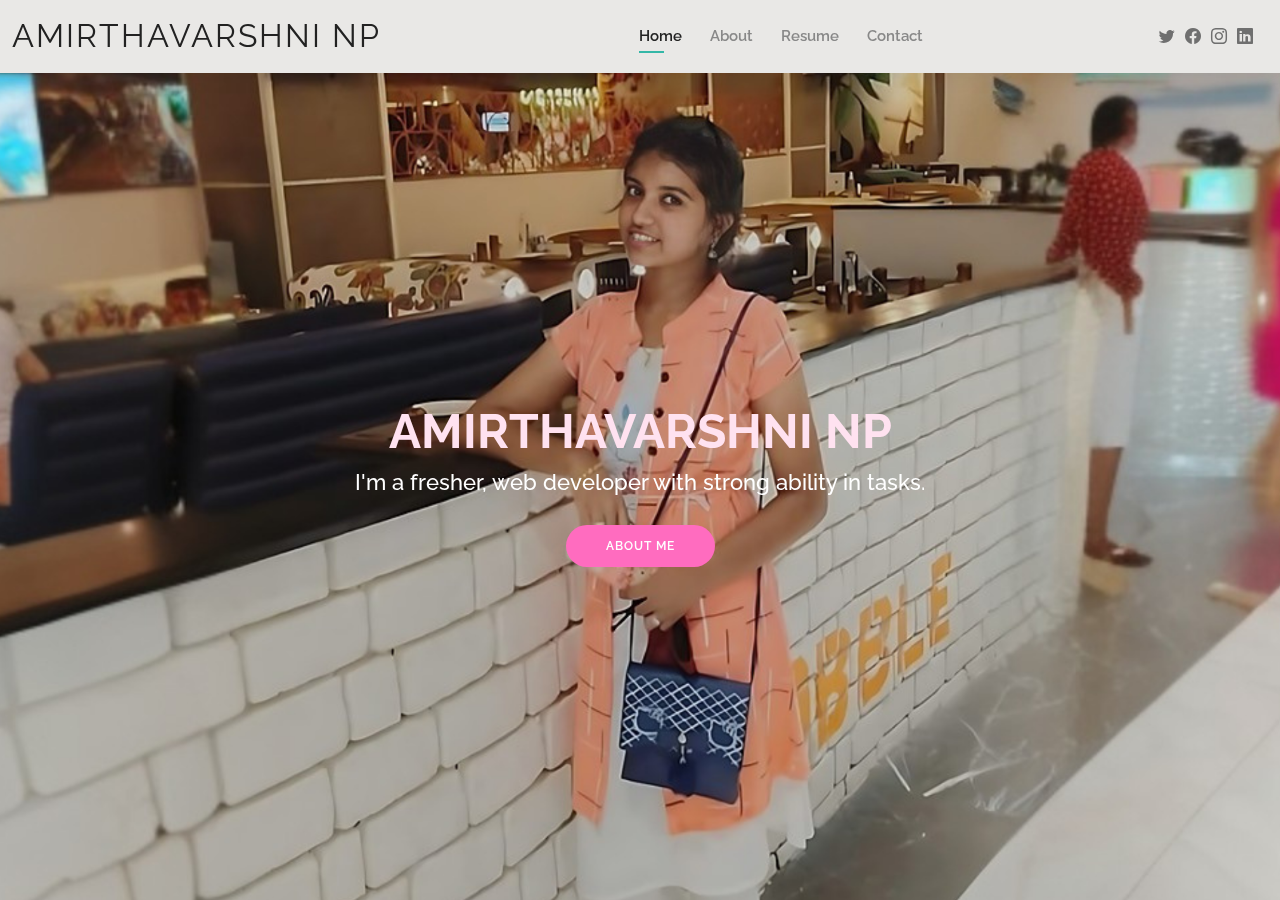
<file: Amirthavarshni's  portfolio/index.html>
<!DOCTYPE html>
<html lang="en">

<head>
  <meta charset="utf-8">
  <meta content="width=device-width, initial-scale=1.0" name="viewport">

  <title>AMIRTHAVARSHNI NP</title>
  <meta content="" name="description">
  <meta content="" name="keywords">

  <!-- icons -->
  <link href="assets/img/A.jpg" rel="icon">

  <!-- Google Fonts -->
  <link href="https://fonts.googleapis.com/css?family=Open+Sans:300,300i,400,400i,600,600i,700,700i|Raleway:300,300i,400,400i,500,500i,600,600i,700,700i|Poppins:300,300i,400,400i,500,500i,600,600i,700,700i" rel="stylesheet">

  <!-- Vendor CSS Files -->
  <link href="assets/vendor/aos/aos.css" rel="stylesheet">
  <link href="assets/vendor/bootstrap/css/bootstrap.min.css" rel="stylesheet">
  <link href="assets/vendor/bootstrap-icons/bootstrap-icons.css" rel="stylesheet">
  <link href="assets/vendor/boxicons/css/boxicons.min.css" rel="stylesheet">
  <link href="assets/vendor/glightbox/css/glightbox.min.css" rel="stylesheet">
  <link href="assets/vendor/swiper/swiper-bundle.min.css" rel="stylesheet">

  <!-- Main CSS File -->
  <link href="assets/css/style.css" rel="stylesheet">


</head>

<body>

  <!-- ======= Header ======= -->
  <header id="header" class="fixed-top">
    <div class="container-fluid d-flex justify-content-between align-items-center">

      <h1 class="logo me-auto me-lg-0"><a href="index.html">AMIRTHAVARSHNI NP</a></h1>
      <nav id="navbar" class="navbar order-last order-lg-0">
        <ul>
          <li><a class="active" href="index.html">Home</a></li>
          <li><a href="about.html">About</a></li>
          <li><a href="resume.html">Resume</a></li>
          <li><a href="contact.html">Contact</a></li>
        </ul>
        <i class="bi bi-list mobile-nav-toggle"></i>
      </nav><!-- .navbar -->

      <div class="header-social-links">
        <a href="#" class="twitter"><i class="bi bi-twitter"></i></a>
        <a href="#" class="facebook"><i class="bi bi-facebook"></i></a>
        <a href="#" class="instagram"><i class="bi bi-instagram"></i></a>
        <a href="#" class="linkedin"><i class="bi bi-linkedin"></i></i></a>
      </div>

    </div>

  </header><!-- End Header -->

  <!-- ======= Hero Section ======= -->
  <section id="hero" class="d-flex align-items-center">
    <div class="container d-flex flex-column align-items-center" data-aos="zoom-in" data-aos-delay="100">
      <h1>AMIRTHAVARSHNI NP</h1>
      <h2>I'm a fresher, web developer with strong ability in tasks.</h2>
      <a href="about.html" class="btn-about">About Me</a>
    </div>
  </section><!-- End Hero -->

  

  <div id="preloader"></div>
  <a href="#" class="back-to-top d-flex align-items-center justify-content-center"><i class="bi bi-arrow-up-short"></i></a>

  <!-- Vendor JS Files -->
  <script src="assets/vendor/purecounter/purecounter_vanilla.js"></script>
  <script src="assets/vendor/aos/aos.js"></script>
  <script src="assets/vendor/bootstrap/js/bootstrap.bundle.min.js"></script>
  <script src="assets/vendor/glightbox/js/glightbox.min.js"></script>
  <script src="assets/vendor/isotope-layout/isotope.pkgd.min.js"></script>
  <script src="assets/vendor/swiper/swiper-bundle.min.js"></script>
  <script src="assets/vendor/waypoints/noframework.waypoints.js"></script>
  <script src="assets/vendor/php-email-form/validate.js"></script>

  <!-- Main JS File -->
  <script src="assets/js/main.js"></script>

</body>

</html>
</file>
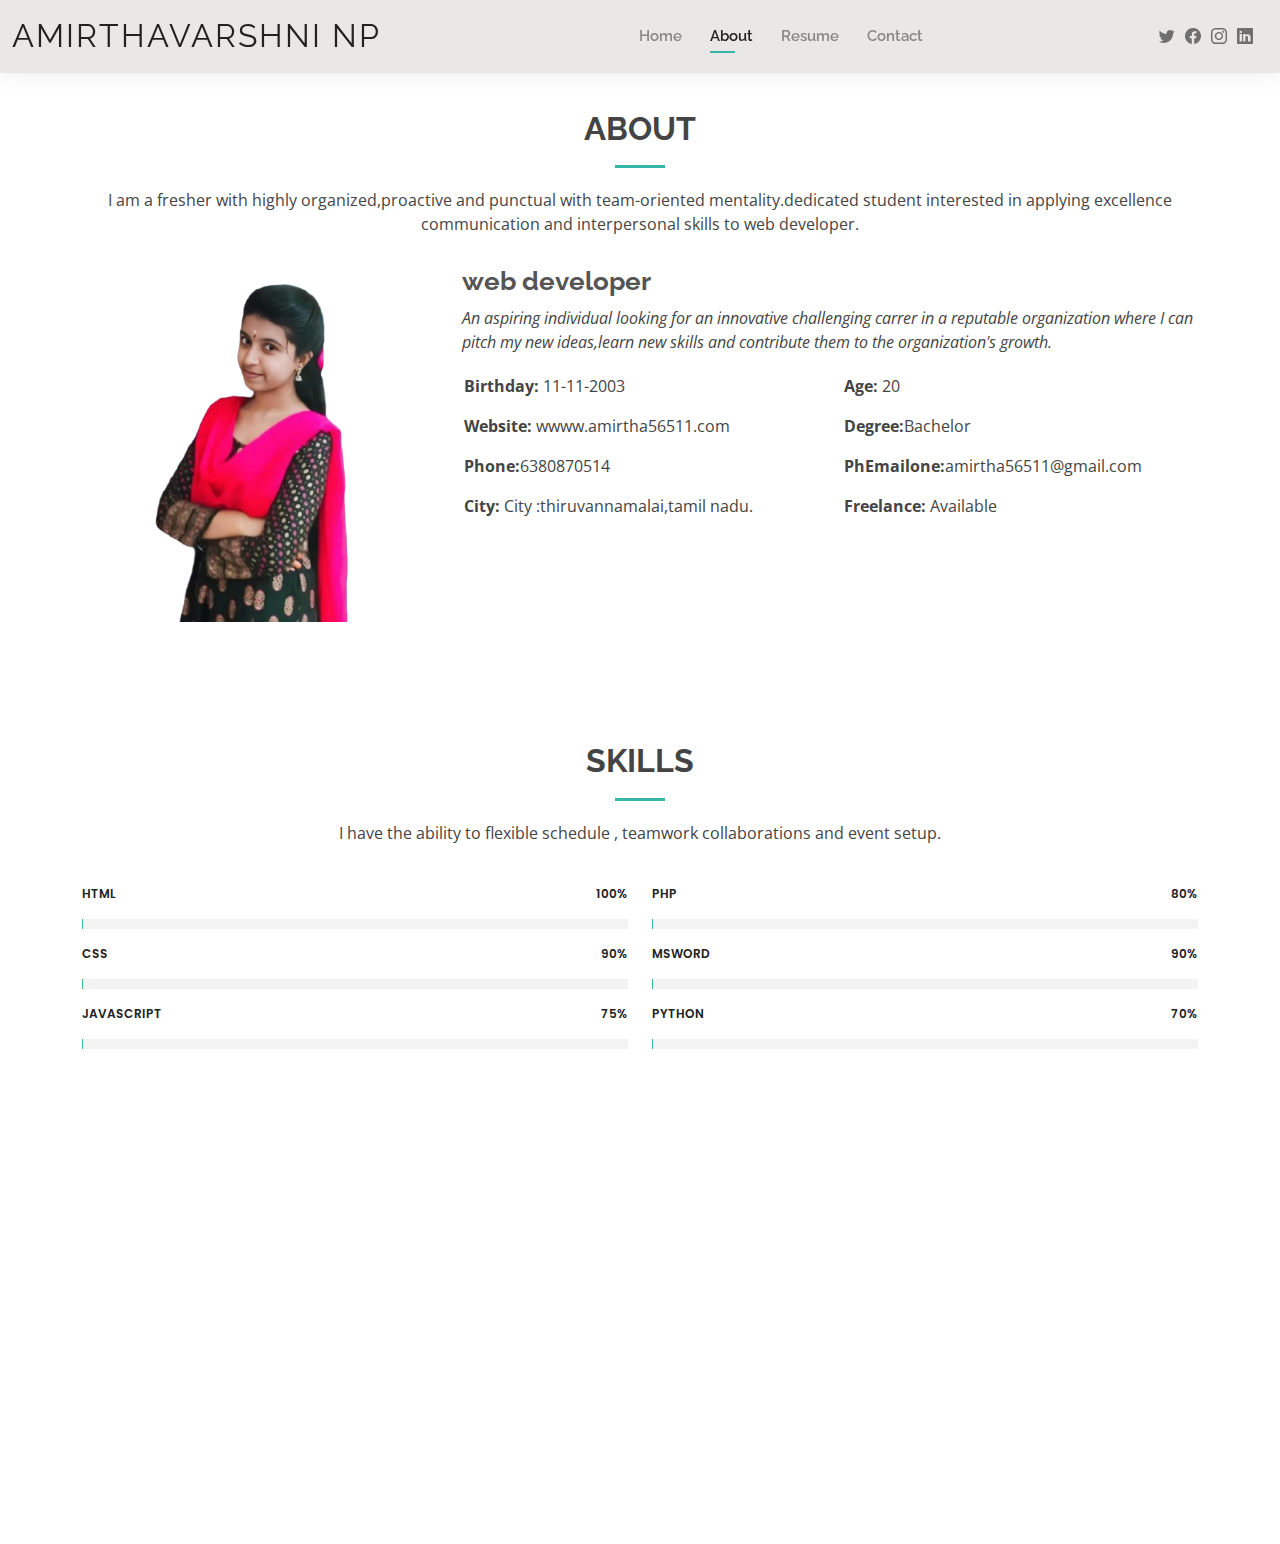
<file: Amirthavarshni's  portfolio/about.html>
<!DOCTYPE html>
<html lang="en">

<head>
  <meta charset="utf-8">
  <meta content="width=device-width, initial-scale=1.0" name="viewport">

  <title>About - AMIRTHAVARSHNI NP</title>
  <meta content="" name="description">
  <meta content="" name="keywords">

  <!-- icons -->
  <link href="assets/img/A.jpg" rel="icon">
  

  <!-- Google Fonts -->
  <link href="https://fonts.googleapis.com/css?family=Open+Sans:300,300i,400,400i,600,600i,700,700i|Raleway:300,300i,400,400i,500,500i,600,600i,700,700i|Poppins:300,300i,400,400i,500,500i,600,600i,700,700i" rel="stylesheet">

  <!-- Vendor CSS Files -->
  <link href="assets/vendor/aos/aos.css" rel="stylesheet">
  <link href="assets/vendor/bootstrap/css/bootstrap.min.css" rel="stylesheet">
  <link href="assets/vendor/bootstrap-icons/bootstrap-icons.css" rel="stylesheet">
  <link href="assets/vendor/boxicons/css/boxicons.min.css" rel="stylesheet">
  <link href="assets/vendor/glightbox/css/glightbox.min.css" rel="stylesheet">
  <link href="assets/vendor/swiper/swiper-bundle.min.css" rel="stylesheet">

  <!-- Main CSS File -->
  <link href="assets/css/style.css" rel="stylesheet">


</head>

<body>

  <!-- ======= Header ======= -->
  <header id="header" class="fixed-top">
    <div class="container-fluid d-flex justify-content-between align-items-center">

      <h1 class="logo me-auto me-lg-0"><a href="index.html">AMIRTHAVARSHNI NP</a></h1>
      <nav id="navbar" class="navbar order-last order-lg-0">
        <ul>
          <li><a href="index.html">Home</a></li>
          <li><a class="active" href="about.html">About</a></li>
          <li><a href="resume.html">Resume</a></li>
          <li><a href="contact.html">Contact</a></li>
        </ul>
        <i class="bi bi-list mobile-nav-toggle"></i>
      </nav><!-- .navbar -->

      <div class="header-social-links">
        <a href="#" class="twitter"><i class="bi bi-twitter"></i></a>
        <a href="#" class="facebook"><i class="bi bi-facebook"></i></a>
        <a href="#" class="instagram"><i class="bi bi-instagram"></i></a>
        <a href="#" class="linkedin"><i class="bi bi-linkedin"></i></i></a>
      </div>

    </div>

  </header><!-- End Header -->

  <main id="main">

    <!-- ======= About Section ======= -->
    <section id="about" class="about">
      <div class="container" data-aos="fade-up">

        <div class="section-title">
          <h2>About</h2>
          <p>I am a fresher with highly organized,proactive and punctual with team-oriented mentality.dedicated student interested in applying excellence communication and interpersonal skills to web developer.</p>
        </div>

        <div class="row">
          <div class="col-lg-4">
            <img src="assets/img/Varshni.png" class="img-fluid" alt="">
          </div>
          <div class="col-lg-8 pt-4 pt-lg-0 content">
            <h3>web developer</h3>
            <p class="fst-italic">
              An aspiring individual looking for an innovative challenging carrer in a reputable organization where I can pitch my new ideas,learn new skills and contribute them to the organization's growth.
            </p>
            <div class="row">
              <div class="col-lg-6">
                <ul>
                  <li><i class="bi bi-rounded-right"></i> <strong>Birthday:</strong> 11-11-2003</li>
                  <li><i class="bi bi-rounded-right"></i> <strong>Website:</strong> wwww.amirtha56511.com</li>
                  <li><i class="bi bi-rounded-right"></i> <strong>Phone:</strong>6380870514</li>
                  <li><i class="bi bi-rounded-right"></i> <strong>City:</strong> City :thiruvannamalai,tamil nadu.</li>
                </ul>
              </div>
              <div class="col-lg-6">
                <ul>
                  <li><i class="bi bi-rounded-right"></i> <strong>Age:</strong> 20</li>
                  <li><i class="bi bi-rounded-right"></i> <strong>Degree:</strong>Bachelor</li>
                  <li><i class="bi bi-rounded-right"></i> <strong>PhEmailone:</strong>amirtha56511@gmail.com</li>
                  <li><i class="bi bi-rounded-right"></i> <strong>Freelance:</strong> Available</li>
                </ul>
              </div>
            </div>
            
          </div>
        </div>

      </div>
    </section><!-- End About Section -->

    <!-- ======= Skills Section ======= -->
    <section id="skills" class="skills">
      <div class="container" data-aos="fade-up">

        <div class="section-title">
          <h2>Skills</h2>
          <p>I have the ability to flexible schedule , teamwork collaborations and event setup.</p>
        </div>

        <div class="row skills-content">

          <div class="col-lg-6">

            <div class="progress">
              <span class="skill">HTML <i class="val">100%</i></span>
              <div class="progress-bar-wrap">
                <div class="progress-bar" role="progressbar" aria-valuenow="100" aria-valuemin="0" aria-valuemax="100"></div>
              </div>
            </div>

            <div class="progress">
              <span class="skill">CSS <i class="val">90%</i></span>
              <div class="progress-bar-wrap">
                <div class="progress-bar" role="progressbar" aria-valuenow="90" aria-valuemin="0" aria-valuemax="100"></div>
              </div>
            </div>

            <div class="progress">
              <span class="skill">JavaScript <i class="val">75%</i></span>
              <div class="progress-bar-wrap">
                <div class="progress-bar" role="progressbar" aria-valuenow="75" aria-valuemin="0" aria-valuemax="100"></div>
              </div>
            </div>

          </div>

          <div class="col-lg-6">

            <div class="progress">
              <span class="skill">PHP <i class="val">80%</i></span>
              <div class="progress-bar-wrap">
                <div class="progress-bar" role="progressbar" aria-valuenow="80" aria-valuemin="0" aria-valuemax="100"></div>
              </div>
            </div>

            <div class="progress">
              <span class="skill">Msword <i class="val">90%</i></span>
              <div class="progress-bar-wrap">
                <div class="progress-bar" role="progressbar" aria-valuenow="90" aria-valuemin="0" aria-valuemax="100"></div>
              </div>
            </div>

            <div class="progress">
              <span class="skill">python <i class="val">70%</i></span>
              <div class="progress-bar-wrap">
                <div class="progress-bar" role="progressbar" aria-valuenow="55" aria-valuemin="0" aria-valuemax="100"></div>
              </div>
            </div>

          </div>

        </div>

      </div>
    </section><!-- End Skills Section -->

    <!-- ======= Facts Section ======= -->
    <section id="facts" class="facts">
      <div class="container" data-aos="fade-up">

        <div class="section-title">
          <h2>Facts</h2>
          <p>I start everyday with yoga and mediatation which gives relaxation and get into the right mindset.here some of my hobbies are listed with percentage:</p>
        </div>

        <div class="row counters">

          <div class="col-lg-3 col-6 text-center">
            <span data-purecounter-start="0" data-purecounter-end="80" data-purecounter-duration="1" class="purecounter"></span>
            <p>classical dancing</p>
          </div>

          <div class="col-lg-3 col-6 text-center">
            <span data-purecounter-start="0" data-purecounter-end="50" data-purecounter-duration="1" class="purecounter"></span>
            <p>melanophile</p>
          </div>

          <div class="col-lg-3 col-6 text-center">
            <span data-purecounter-start="0" data-purecounter-end="60" data-purecounter-duration="1" class="purecounter"></span>
            <p>stagecraft skills</p>
          </div>

        </div>

      </div>
    </section><!-- End Facts Section -->
  <div id="preloader"></div>
  <a href="#" class="back-to-top d-flex align-items-center justify-content-center"><i class="bi bi-arrow-up-short"></i></a>

  <!-- Vendor JS Files -->
  <script src="assets/vendor/purecounter/purecounter_vanilla.js"></script>
  <script src="assets/vendor/aos/aos.js"></script>
  <script src="assets/vendor/bootstrap/js/bootstrap.bundle.min.js"></script>
  <script src="assets/vendor/glightbox/js/glightbox.min.js"></script>
  <script src="assets/vendor/isotope-layout/isotope.pkgd.min.js"></script>
  <script src="assets/vendor/swiper/swiper-bundle.min.js"></script>
  <script src="assets/vendor/waypoints/noframework.waypoints.js"></script>
  <script src="assets/vendor/php-email-form/validate.js"></script>

  <!--Main JS File -->
  <script src="assets/js/main.js"></script>

</body>

</html>
</file>
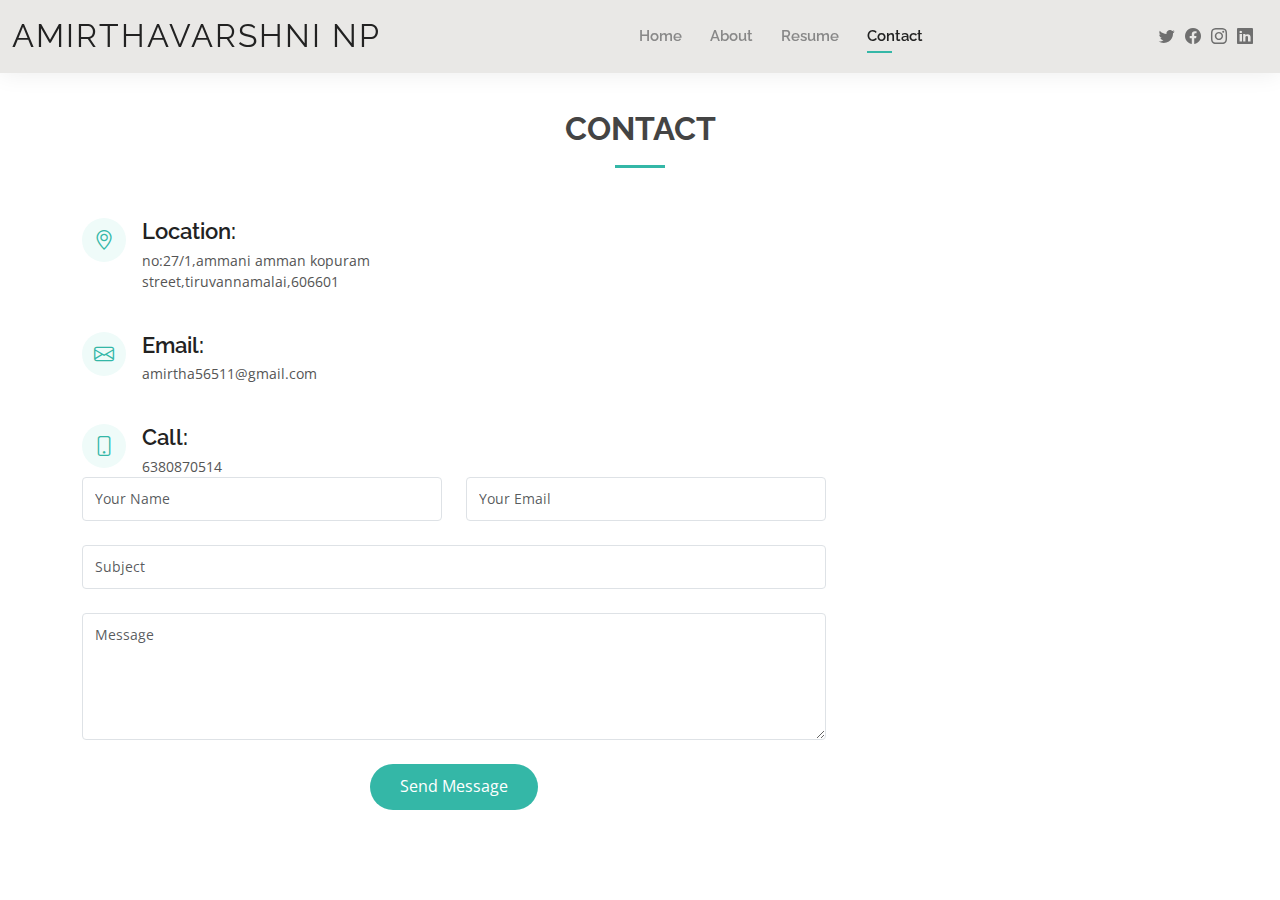
<file: Amirthavarshni's  portfolio/contact.html>
<!DOCTYPE html>
<html lang="en">

<head>
  <meta charset="utf-8">
  <meta content="width=device-width, initial-scale=1.0" name="viewport">

  <title>Contact - AMIRTHAVARSHNI NP</title>
  <meta content="" name="description">
  <meta content="" name="keywords">

  <!-- icons -->
  <link href="assets/img/A.jpg" rel="icon">

  <!-- Google Fonts -->
  <link href="https://fonts.googleapis.com/css?family=Open+Sans:300,300i,400,400i,600,600i,700,700i|Raleway:300,300i,400,400i,500,500i,600,600i,700,700i|Poppins:300,300i,400,400i,500,500i,600,600i,700,700i" rel="stylesheet">

  <!-- Vendor CSS Files -->
  <link href="assets/vendor/aos/aos.css" rel="stylesheet">
  <link href="assets/vendor/bootstrap/css/bootstrap.min.css" rel="stylesheet">
  <link href="assets/vendor/bootstrap-icons/bootstrap-icons.css" rel="stylesheet">
  <link href="assets/vendor/boxicons/css/boxicons.min.css" rel="stylesheet">
  <link href="assets/vendor/glightbox/css/glightbox.min.css" rel="stylesheet">
  <link href="assets/vendor/swiper/swiper-bundle.min.css" rel="stylesheet">

  <!--Main CSS File -->
  <link href="assets/css/style.css" rel="stylesheet">

</head>

<body>

  <!-- ======= Header ======= -->
  <header id="header" class="fixed-top">
    <div class="container-fluid d-flex justify-content-between align-items-center">

      <h1 class="logo me-auto me-lg-0"><a href="index.html">AMIRTHAVARSHNI NP</a></h1>
      <nav id="navbar" class="navbar order-last order-lg-0">
        <ul>
          <li><a href="index.html">Home</a></li>
          <li><a href="about.html">About</a></li>
          <li><a href="resume.html">Resume</a></li>
          <li><a class="active" href="contact.html">Contact</a></li>
        </ul>
        <i class="bi bi-list mobile-nav-toggle"></i>
      </nav><!-- .navbar -->

      <div class="header-social-links">
        <a href="#" class="twitter"><i class="bi bi-twitter"></i></a>
        <a href="#" class="facebook"><i class="bi bi-facebook"></i></a>
        <a href="#" class="instagram"><i class="bi bi-instagram"></i></a>
        <a href="#" class="linkedin"><i class="bi bi-linkedin"></i></i></a>
      </div>

    </div>

  </header><!-- End Header -->

  <main id="main">

    <!-- ======= Contact Section ======= -->
    <section id="contact" class="contact">
      <div class="container" data-aos="fade-up">

        <div class="section-title">
          <h2>Contact</h2>
        </div>

            <div class="col-lg-4">
            <div class="info">
              <div class="address">
                <i class="bi bi-geo-alt"></i>
                <h4>Location:</h4>
                <p>no:27/1,ammani amman kopuram street,tiruvannamalai,606601</p>
              </div>

              <div class="email">
                <i class="bi bi-envelope"></i>
                <h4>Email:</h4>
                <p>amirtha56511@gmail.com</p>
              </div>

              <div class="phone">
                <i class="bi bi-phone"></i>
                <h4>Call:</h4>
                <p>6380870514</p>
              </div>

            </div>

          </div>

          <div class="col-lg-8 mt-5 mt-lg-0">

            <form action="forms/contact.php" method="post" role="form" class="php-email-form">
              <div class="row">
                <div class="col-md-6 form-group">
                  <input type="text" name="name" class="form-control" id="name" placeholder="Your Name" required>
                </div>
                <div class="col-md-6 form-group mt-3 mt-md-0">
                  <input type="email" class="form-control" name="email" id="email" placeholder="Your Email" required>
                </div>
              </div>
              <div class="form-group mt-3">
                <input type="text" class="form-control" name="subject" id="subject" placeholder="Subject" required>
              </div>
              <div class="form-group mt-3">
                <textarea class="form-control" name="message" rows="5" placeholder="Message" required></textarea>
              </div>
              <div class="my-3">
                <div class="loading">Loading</div>
                <div class="error-message"></div>
                <div class="sent-message">Your message has been sent. Thank you!</div>
              </div>
              <div class="text-center"><button type="submit">Send Message</button></div>
            </form>

          </div>

        </div>

      </div>
    </section><!-- End Contact Section -->

  </main><!-- End #main -->

  

  <div id="preloader"></div>
  <a href="#" class="back-to-top d-flex align-items-center justify-content-center"><i class="bi bi-arrow-up-short"></i></a>

  <!-- Vendor JS Files -->
  <script src="assets/vendor/purecounter/purecounter_vanilla.js"></script>
  <script src="assets/vendor/aos/aos.js"></script>
  <script src="assets/vendor/bootstrap/js/bootstrap.bundle.min.js"></script>
  <script src="assets/vendor/glightbox/js/glightbox.min.js"></script>
  <script src="assets/vendor/isotope-layout/isotope.pkgd.min.js"></script>
  <script src="assets/vendor/swiper/swiper-bundle.min.js"></script>
  <script src="assets/vendor/waypoints/noframework.waypoints.js"></script>
  <script src="assets/vendor/php-email-form/validate.js"></script>

  <!-- Main JS File -->
  <script src="assets/js/main.js"></script>

</body>

</html>
</file>
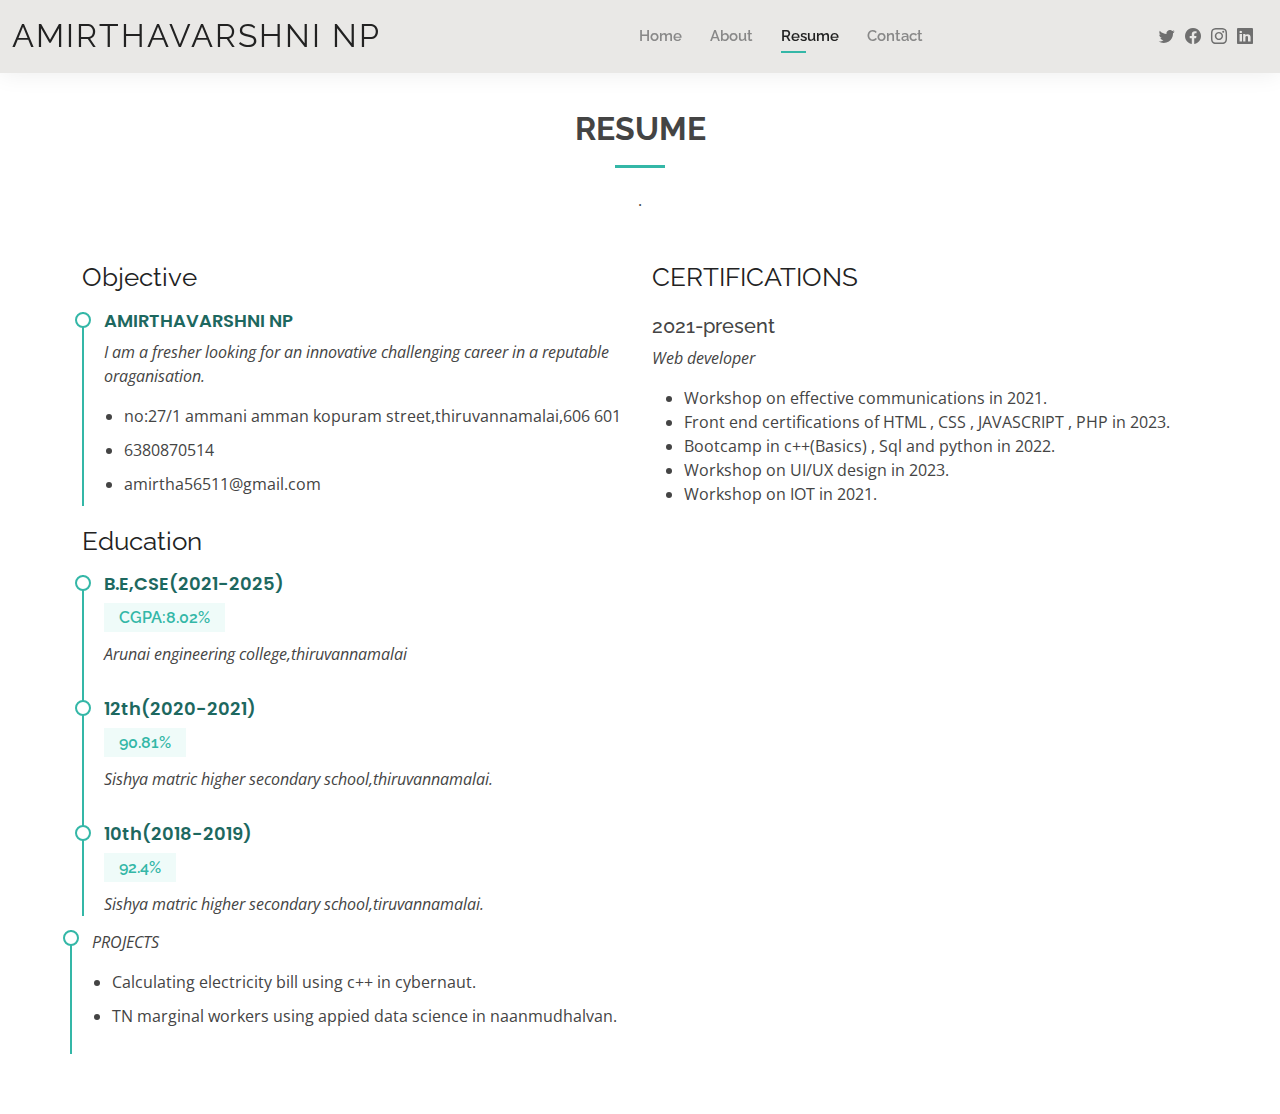
<file: Amirthavarshni's  portfolio/resume.html>
<!DOCTYPE html>
<html lang="en">

<head>
  <meta charset="utf-8">
  <meta content="width=device-width, initial-scale=1.0" name="viewport">

  <title>Resume - AMIRTHAVARSHNI NP</title>
  <meta content="" name="description">
  <meta content="" name="keywords">

  <!-- Favicons -->
  <link href="assets/img/A.jpg" rel="icon">

  <!-- Google Fonts -->
  <link href="https://fonts.googleapis.com/css?family=Open+Sans:300,300i,400,400i,600,600i,700,700i|Raleway:300,300i,400,400i,500,500i,600,600i,700,700i|Poppins:300,300i,400,400i,500,500i,600,600i,700,700i" rel="stylesheet">

  <!-- Vendor CSS Files -->
  <link href="assets/vendor/aos/aos.css" rel="stylesheet">
  <link href="assets/vendor/bootstrap/css/bootstrap.min.css" rel="stylesheet">
  <link href="assets/vendor/bootstrap-icons/bootstrap-icons.css" rel="stylesheet">
  <link href="assets/vendor/boxicons/css/boxicons.min.css" rel="stylesheet">
  <link href="assets/vendor/glightbox/css/glightbox.min.css" rel="stylesheet">
  <link href="assets/vendor/swiper/swiper-bundle.min.css" rel="stylesheet">

  <!-- Main CSS File -->
  <link href="assets/css/style.css" rel="stylesheet">

</head>

<body>

  <!-- ======= Header ======= -->
  <header id="header" class="fixed-top">
    <div class="container-fluid d-flex justify-content-between align-items-center">

      <h1 class="logo me-auto me-lg-0"><a href="index.html">AMIRTHAVARSHNI NP</a></h1>
      <nav id="navbar" class="navbar order-last order-lg-0">
        <ul>
          <li><a href="index.html">Home</a></li>
          <li><a href="about.html">About</a></li>
          <li><a class="active" href="resume.html">Resume</a></li>
          <li><a href="contact.html">Contact</a></li>
        </ul>
        <i class="bi bi-list mobile-nav-toggle"></i>
      </nav><!-- .navbar -->

      <div class="header-social-links">
        <a href="#" class="twitter"><i class="bi bi-twitter"></i></a>
        <a href="#" class="facebook"><i class="bi bi-facebook"></i></a>
        <a href="#" class="instagram"><i class="bi bi-instagram"></i></a>
        <a href="#" class="linkedin"><i class="bi bi-linkedin"></i></i></a>
      </div>

    </div>

  </header><!-- End Header -->

  <main id="main">

    <!-- ======= Resume Section ======= -->
    <section id="resume" class="resume">
      <div class="container" data-aos="fade-up">

        <div class="section-title">
          <h2>Resume</h2>
          <p> .</p>
        </div>

        <div class="row">
          <div class="col-lg-6">
            <h3 class="resume-title">Objective</h3>
            <div class="resume-item pb-0">
              <h4>AMIRTHAVARSHNI NP</h4>
              <p><em>I am a fresher looking for an innovative challenging career in a reputable oraganisation.</em></p>
              <p>
              <ul>
                <li>no:27/1 ammani amman kopuram street,thiruvannamalai,606 601</li>
                <li>6380870514</li>
                <li>amirtha56511@gmail.com</li>
              </ul>
              </p>
            </div>

            <h3 class="resume-title">Education</h3>
            <div class="resume-item">
              <h4> B.E,CSE(2021-2025)</h4>
              <h5>CGPA:8.02%</h5>
              <p><em>Arunai engineering college,thiruvannamalai</em></p>
        
            </div>
            <div class="resume-item">
              <h4>12th(2020-2021)</h4>
              <h5>90.81%</h5>
              <p><em> Sishya matric higher secondary school,thiruvannamalai.</em></p>
            
            </div>
            <div class="resume-item">
              <h4>10th(2018-2019)</h4>
              <h5>92.4%</h5>
              <p><em>Sishya matric higher secondary school,tiruvannamalai.</em></p>
        
            </div>
          </div>
          <div class="col-lg-6">
            <h3 class="resume-title">CERTIFICATIONS</h3>
          
              <h5>2021-present</h5>
              <p><em>Web developer</em></p>
              <p>
              <ul>
                <li>Workshop on effective communications in 2021.</li>
                <li>Front end certifications of  HTML , CSS , JAVASCRIPT , PHP in 2023.</li>
                <li>Bootcamp in c++(Basics) , Sql and python in 2022. </li>
                <li> Workshop on UI/UX design in 2023.</li>
                <li>Workshop on IOT in 2021.</li>
              </ul>
              </p>
            </div>
            <div class="resume-item">
              <p><em>PROJECTS</em></p>
              <p>
              <ul>
                <li>Calculating electricity bill using c++ in cybernaut.</li>
                <li>TN marginal workers using appied data science in naanmudhalvan.</li>
              </ul>
              </p>
            </div>
          </div>
        </div>

      </div>
    </section><!-- End Resume Section -->

  </main><!-- End #main -->

  

  <div id="preloader"></div>
  <a href="#" class="back-to-top d-flex align-items-center justify-content-center"><i class="bi bi-arrow-up-short"></i></a>

  <!-- Vendor JS Files -->
  <script src="assets/vendor/purecounter/purecounter_vanilla.js"></script>
  <script src="assets/vendor/aos/aos.js"></script>
  <script src="assets/vendor/bootstrap/js/bootstrap.bundle.min.js"></script>
  <script src="assets/vendor/glightbox/js/glightbox.min.js"></script>
  <script src="assets/vendor/isotope-layout/isotope.pkgd.min.js"></script>
  <script src="assets/vendor/swiper/swiper-bundle.min.js"></script>
  <script src="assets/vendor/waypoints/noframework.waypoints.js"></script>
  <script src="assets/vendor/php-email-form/validate.js"></script>

  <!-- Main JS File -->
  <script src="assets/js/main.js"></script>

</body>

</html>
</file>
<file: Amirthavarshni's  portfolio/assets/css/style.css>
/*--------------------------------------------------------------
# General
--------------------------------------------------------------*/
body {
  font-family: "Open Sans", sans-serif;
  color: #444444;
}

a {
  color: #34b7a7;
  text-decoration: none;
}

a:hover {
  color: #51cdbe;
  text-decoration: none;
}

h1,
h2,
h3,
h4,
h5,
h6 {
  font-family: "Raleway", sans-serif;
}

#main {
  margin-top: 50px;
}

@media (max-width: 992px) {
  #main {
    margin-top: 30px;
  }
}

/*--------------------------------------------------------------
# Preloader
--------------------------------------------------------------*/
#preloader {
  position: fixed;
  top: 0;
  left: 0;
  right: 0;
  bottom: 0;
  z-index: 9999;
  overflow: hidden;
  background: #fff;
}

#preloader:before {
  content: "";
  position: fixed;
  top: calc(50% - 30px);
  left: calc(50% - 30px);
  border: 6px solid #34b7a7;
  border-top-color: #dcf5f2;
  border-radius: 50%;
  width: 60px;
  height: 60px;
  animation: animate-preloader 1s linear infinite;
}

@keyframes animate-preloader {
  0% {
    transform: rotate(0deg);
  }

  100% {
    transform: rotate(360deg);
  }
}

/*--------------------------------------------------------------
# Back to top button
--------------------------------------------------------------*/
.back-to-top {
  position: fixed;
  visibility: hidden;
  opacity: 0;
  right: 15px;
  bottom: 15px;
  z-index: 996;
  background: #34b7a7;
  width: 40px;
  height: 40px;
  border-radius: 50px;
  transition: all 0.4s;
}

.back-to-top i {
  font-size: 24px;
  color: #fff;
  line-height: 0;
}

.back-to-top:hover {
  background: #49cbbb;
  color: #fff;
}

.back-to-top.active {
  visibility: visible;
  opacity: 1;
}

/*--------------------------------------------------------------
# Header
--------------------------------------------------------------*/
#header {
  background: #e9e8e6;
  box-shadow: 0px 0px 25px 0 rgba(0, 0, 0, 0.08);
  z-index: 997;
  padding: 15px 0;
}

#header .logo {
  font-size: 32px;
  margin: 0;
  padding: 0;
  line-height: 1;
  font-weight: 400;
  letter-spacing: 2px;
  text-transform: uppercase;
}

#header .logo a {
  color: #222222;
}

#header .logo img {
  max-height: 40px;
}

@media (max-width: 992px) {
  #header .logo {
    font-size: 28px;
  }
}

/*--------------------------------------------------------------
# Header Social Links
--------------------------------------------------------------*/
.header-social-links {
  padding-right: 15px;
}

.header-social-links a {
  color: #6f6f6f;
  padding-left: 6px;
  display: inline-block;
  line-height: 0px;
  transition: 0.3s;
  font-size: 16px;
}

.header-social-links a:hover {
  color: #34b7a7;
}

/*--------------------------------------------------------------
# Navigation Menu
--------------------------------------------------------------*/
/**
* Desktop Navigation 
*/
.navbar {
  padding: 0;
}

.navbar ul {
  margin: 0;
  padding: 0;
  display: flex;
  list-style: none;
  align-items: center;
}

.navbar li {
  position: relative;
  padding: 10px 0 10px 28px;
}

.navbar a,
.navbar a:focus {
  display: flex;
  align-items: center;
  justify-content: space-between;
  font-family: "Raleway", sans-serif;
  font-size: 15px;
  font-weight: 600;
  color: #888888;
  white-space: nowrap;
  transition: 0.3s;
  position: relative;
}

.navbar a i,
.navbar a:focus i {
  font-size: 12px;
  line-height: 0;
  margin-left: 5px;
}

.navbar>ul>li>a:before {
  content: "";
  position: absolute;
  width: 0;
  height: 2px;
  bottom: -5px;
  left: 0;
  background-color: #34b7a7;
  visibility: hidden;
  width: 0px;
  transition: all 0.3s ease-in-out 0s;
}

.navbar a:hover:before,
.navbar li:hover>a:before,
.navbar .active:before {
  visibility: visible;
  width: 25px;
}

.navbar a:hover,
.navbar .active,
.navbar .active:focus,
.navbar li:hover>a {
  color: #222222;
}

.navbar .dropdown ul {
  display: block;
  position: absolute;
  left: 14px;
  top: calc(100% + 30px);
  margin: 0;
  padding: 10px 0;
  z-index: 99;
  opacity: 0;
  visibility: hidden;
  background: #fff;
  box-shadow: 0px 0px 30px rgba(127, 137, 161, 0.25);
  transition: 0.3s;
  border-radius: 4px;
}

.navbar .dropdown ul li {
  min-width: 200px;
  padding: 0;
}

.navbar .dropdown ul a {
  padding: 10px 20px;
  font-size: 15px;
  text-transform: none;
  font-weight: 600;
}

.navbar .dropdown ul a i {
  font-size: 12px;
}

.navbar .dropdown ul a:hover,
.navbar .dropdown ul .active:hover,
.navbar .dropdown ul li:hover>a {
  color: #34b7a7;
}

.navbar .dropdown:hover>ul {
  opacity: 1;
  top: 100%;
  visibility: visible;
}

.navbar .dropdown .dropdown ul {
  top: 0;
  left: calc(100% - 30px);
  visibility: hidden;
}

.navbar .dropdown .dropdown:hover>ul {
  opacity: 1;
  top: 0;
  left: 100%;
  visibility: visible;
}

@media (max-width: 1366px) {
  .navbar .dropdown .dropdown ul {
    left: -90%;
  }

  .navbar .dropdown .dropdown:hover>ul {
    left: -100%;
  }
}

/**
* Mobile Navigation 
*/
.mobile-nav-toggle {
  color: #222222;
  font-size: 28px;
  cursor: pointer;
  display: none;
  line-height: 0;
  transition: 0.5s;
}

.mobile-nav-toggle.bi-x {
  color: #fff;
}

@media (max-width: 991px) {
  .mobile-nav-toggle {
    display: block;
  }

  .navbar ul {
    display: none;
  }
}

.navbar-mobile {
  position: fixed;
  overflow: hidden;
  top: 0;
  right: 0;
  left: 0;
  bottom: 0;
  background: rgba(9, 9, 9, 0.9);
  transition: 0.3s;
  z-index: 999;
}

.navbar-mobile .mobile-nav-toggle {
  position: absolute;
  top: 15px;
  right: 15px;
}

.navbar-mobile ul {
  display: block;
  position: absolute;
  top: 55px;
  right: 15px;
  bottom: 15px;
  left: 15px;
  padding: 10px 0;
  border-radius: 10px;
  background-color: #fff;
  overflow-y: auto;
  transition: 0.3s;
}

.navbar-mobile a,
.navbar-mobile a:focus {
  font-size: 15px;
  padding-right: 15px;
  color: #222222;
}

.navbar-mobile a:hover,
.navbar-mobile .active,
.navbar-mobile li:hover>a {
  color: #34b7a7;
}

.navbar-mobile .getstarted,
.navbar-mobile .getstarted:focus {
  margin: 15px;
}

.navbar-mobile .dropdown ul {
  position: static;
  display: none;
  margin: 10px 20px;
  padding: 10px 0;
  z-index: 99;
  opacity: 1;
  visibility: visible;
  background: #fff;
  box-shadow: 0px 0px 30px rgba(127, 137, 161, 0.25);
}

.navbar-mobile .dropdown ul li {
  min-width: 200px;
}

.navbar-mobile .dropdown ul a {
  padding: 10px 20px;
}

.navbar-mobile .dropdown ul a i {
  font-size: 12px;
}

.navbar-mobile .dropdown ul a:hover,
.navbar-mobile .dropdown ul .active:hover,
.navbar-mobile .dropdown ul li:hover>a {
  color: #34b7a7;
}

.navbar-mobile .dropdown>.dropdown-active {
  display: block;
}

/*--------------------------------------------------------------
# Hero Section
--------------------------------------------------------------*/
#hero {
  width: 100%;
  height: 100vh;
  background: url("../img/NP.png") top right;
  background-size: cover;
}

#hero .container {
  padding-top: 70px;
  position: relative;
}

@media (max-width: 992px) {
  #hero .container {
    padding-top: 58px;
  }
}
#hero h1 {
  margin: 0;
  font-size: 48px;
  font-weight: 700;
  line-height: 56px;
  color: #ffe2f0;
}

#hero h2 {
  color:rgb(255, 255, 255);
  margin: 10px 0 0 0;
  font-size: 22px;
}

#hero .btn-about {
  font-family: "Raleway", sans-serif;
  text-transform: uppercase;
  font-weight: 600;
  font-size: 12px;
  letter-spacing: 1px;
  display: inline-block;
  padding: 12px 40px;
  border-radius: 50px;
  transition: 0.5s;
  margin-top: 30px;
  color: #ffffff;
  background: #ff6cbf;
}

#hero .btn-about:hover {
  background: #c83d6b;
}

@media (min-width: 1024px) {
  #hero {
    background-attachment: fixed;
  }
}

@media (max-width: 992px) {
  #hero:before {
    content: "";
    background: rgba(255, 255, 255, 0.8);
    position: absolute;
    bottom: 0;
    top: 0;
    left: 0;
    right: 0;
  }

  #hero h1 {
    font-size: 28px;
    line-height: 36px;
  }

  #hero h2 {
    font-size: 18px;
    line-height: 24px;
  }
}

/*--------------------------------------------------------------
# Sections General
--------------------------------------------------------------*/
section {
  padding: 60px 0;
}

.section-bg {
  background-color: #e7f8f6;
}

.section-title {
  text-align: center;
  padding-bottom: 30px;
}

.section-title h2 {
  font-size: 32px;
  font-weight: bold;
  text-transform: uppercase;
  margin-bottom: 20px;
  padding-bottom: 20px;
  position: relative;
}

.section-title h2::after {
  content: "";
  position: absolute;
  display: block;
  width: 50px;
  height: 3px;
  background: #34b7a7;
  bottom: 0;
  left: calc(50% - 25px);
}

.section-title p {
  margin-bottom: 0;
}

/*--------------------------------------------------------------
# Cta
--------------------------------------------------------------*/
.cta {
  background: linear-gradient(rgba(0, 0, 0, 0.6), rgba(0, 0, 0, 0.6)), url("../img/bg-1.jpg") fixed center center;
  background-size: cover;
  padding: 80px 0;
}

.cta h3 {
  color: #fff;
  font-size: 28px;
  font-weight: 700;
}

.cta p {
  color: #fff;
}

.cta .cta-btn {
  font-family: "Raleway", sans-serif;
  text-transform: uppercase;
  font-weight: 500;
  font-size: 16px;
  letter-spacing: 1px;
  display: inline-block;
  padding: 8px 20px;
  border-radius: 2px;
  transition: 0.5s;
  margin: 10px;
  border: 2px solid #fff;
  color: #fff;
}

.cta .cta-btn:hover {
  background: #34b7a7;
  border: 2px solid #34b7a7;
}

@media (max-width: 1024px) {
  .cta {
    background-attachment: scroll;
  }
}

@media (min-width: 769px) {
  .cta .cta-btn-container {
    display: flex;
    align-items: center;
    justify-content: flex-end;
  }
}

/*--------------------------------------------------------------
# About
--------------------------------------------------------------*/
.about .content h3 {
  font-weight: 700;
  font-size: 26px;
  color: #555555;
}

.about .content ul {
  list-style: none;
  padding: 0;
}

.about .content ul li {
  padding-bottom: 10px;
}

.about .content ul i {
  font-size: 20px;
  padding-right: 2px;
  color: #34b7a7;
}

.about .content p:last-child {
  margin-bottom: 0;
}

/*--------------------------------------------------------------
# Skills
--------------------------------------------------------------*/
.skills .progress {
  height: 60px;
  display: block;
  background: none;
  border-radius: 0;
}

.skills .progress .skill {
  padding: 10px 0;
  margin: 0 0 6px 0;
  text-transform: uppercase;
  display: block;
  font-weight: 600;
  font-family: "Poppins", sans-serif;
  color: #222222;
}

.skills .progress .skill .val {
  float: right;
  font-style: normal;
}

.skills .progress-bar-wrap {
  background: #f3f3f3;
}

.skills .progress-bar {
  width: 1px;
  height: 10px;
  transition: 0.9s;
  background-color: #34b7a7;
}

/*--------------------------------------------------------------
# Facts
--------------------------------------------------------------*/
.facts .counters span {
  font-size: 48px;
  display: block;
  color: #34b7a7;
}

.facts .counters p {
  padding: 0;
  margin: 0 0 20px 0;
  font-family: "Raleway", sans-serif;
  font-size: 14px;
}

/*--------------------------------------------------------------
# Testimonials
--------------------------------------------------------------*/
.testimonials .section-header {
  margin-bottom: 40px;
}

.testimonials .testimonials-carousel,
.testimonials .testimonials-slider {
  overflow: hidden;
}

.testimonials .testimonial-item {
  text-align: center;
}

.testimonials .testimonial-item .testimonial-img {
  width: 120px;
  border-radius: 50%;
  border: 4px solid #fff;
  margin: 0 auto;
}

.testimonials .testimonial-item h3 {
  font-size: 20px;
  font-weight: bold;
  margin: 10px 0 5px 0;
  color: #111;
}

.testimonials .testimonial-item h4 {
  font-size: 14px;
  color: #999;
  margin: 0 0 15px 0;
}

.testimonials .testimonial-item .quote-icon-left,
.testimonials .testimonial-item .quote-icon-right {
  color: #c8efea;
  font-size: 26px;
}

.testimonials .testimonial-item .quote-icon-left {
  display: inline-block;
  left: -5px;
  position: relative;
}

.testimonials .testimonial-item .quote-icon-right {
  display: inline-block;
  right: -5px;
  position: relative;
  top: 10px;
}

.testimonials .testimonial-item p {
  font-style: italic;
  margin: 0 auto 15px auto;
}

@media (min-width: 992px) {
  .testimonials .testimonial-item p {
    width: 80%;
  }
}

.testimonials .swiper-pagination {
  margin-top: 20px;
  position: relative;
}

.testimonials .swiper-pagination .swiper-pagination-bullet {
  width: 12px;
  height: 12px;
  background-color: #fff;
  opacity: 1;
  border: 1px solid #34b7a7;
}

.testimonials .swiper-pagination .swiper-pagination-bullet-active {
  background-color: #34b7a7;
}

/*--------------------------------------------------------------
# Resume
--------------------------------------------------------------*/
.resume .resume-title {
  font-size: 26px;
  font-weight: 400;
  margin-top: 20px;
  margin-bottom: 20px;
  color: #222222;
}

.resume .resume-item {
  padding: 0 0 20px 20px;
  margin-top: -2px;
  border-left: 2px solid #34b7a7;
  position: relative;
}

.resume .resume-item h4 {
  line-height: 18px;
  font-size: 18px;
  font-weight: 600;
  font-family: "Poppins", sans-serif;
  color: #1d685f;
  margin-bottom: 10px;
}

.resume .resume-item h5 {
  font-size: 16px;
  background: #effbf9;
  padding: 5px 15px;
  display: inline-block;
  font-weight: 600;
  margin-bottom: 10px;
  color: #34b7a7;
}

.resume .resume-item ul {
  padding-left: 20px;
}

.resume .resume-item ul li {
  padding-bottom: 10px;
}

.resume .resume-item:last-child {
  padding-bottom: 0;
}

.resume .resume-item::before {
  content: "";
  position: absolute;
  width: 16px;
  height: 16px;
  border-radius: 50px;
  left: -9px;
  top: 0;
  background: #fff;
  border: 2px solid #34b7a7;
}

/*--------------------------------------------------------------
# Services
--------------------------------------------------------------*/
.services .icon-box {
  text-align: center;
  padding: 70px 20px 80px 20px;
  transition: all ease-in-out 0.3s;
  background: #fff;
  box-shadow: 0px 0 35px 0 rgba(0, 0, 0, 0.08);
}

.services .icon-box .icon {
  margin: 0 auto;
  width: 100px;
  height: 100px;
  display: flex;
  align-items: center;
  justify-content: center;
  transition: ease-in-out 0.3s;
  position: relative;
}

.services .icon-box .icon i {
  font-size: 36px;
  transition: 0.5s;
  position: relative;
}

.services .icon-box .icon svg {
  position: absolute;
  top: 0;
  left: 0;
}

.services .icon-box .icon svg path {
  transition: 0.5s;
  fill: #f5f5f5;
}

.services .icon-box h4 {
  font-weight: 600;
  margin: 10px 0 15px 0;
  font-size: 22px;
}

.services .icon-box h4 a {
  color: #222222;
  transition: ease-in-out 0.3s;
}

.services .icon-box p {
  line-height: 24px;
  font-size: 14px;
  margin-bottom: 0;
}

.services .iconbox-blue i {
  color: #47aeff;
}

.services .iconbox-blue:hover .icon i {
  color: #fff;
}

.services .iconbox-blue:hover .icon path {
  fill: #47aeff;
}

.services .iconbox-orange i {
  color: #ffa76e;
}

.services .iconbox-orange:hover .icon i {
  color: #fff;
}

.services .iconbox-orange:hover .icon path {
  fill: #ffa76e;
}

.services .iconbox-pink i {
  color: #e80368;
}

.services .iconbox-pink:hover .icon i {
  color: #fff;
}

.services .iconbox-pink:hover .icon path {
  fill: #e80368;
}

.services .iconbox-yellow i {
  color: #ffbb2c;
}

.services .iconbox-yellow:hover .icon i {
  color: #fff;
}

.services .iconbox-yellow:hover .icon path {
  fill: #ffbb2c;
}

.services .iconbox-red i {
  color: #ff5828;
}

.services .iconbox-red:hover .icon i {
  color: #fff;
}

.services .iconbox-red:hover .icon path {
  fill: #ff5828;
}

.services .iconbox-teal i {
  color: #11dbcf;
}

.services .iconbox-teal:hover .icon i {
  color: #fff;
}

.services .iconbox-teal:hover .icon path {
  fill: #11dbcf;
}

/*--------------------------------------------------------------
# Portfolio
--------------------------------------------------------------*/
.portfolio .portfolio-item {
  margin-bottom: 30px;
}

.portfolio #portfolio-flters {
  padding: 0;
  margin: 0 auto 20px auto;
  list-style: none;
  text-align: center;
}

.portfolio #portfolio-flters li {
  cursor: pointer;
  display: inline-block;
  padding: 8px 16px 10px 16px;
  font-size: 13px;
  font-weight: 500;
  line-height: 1;
  text-transform: uppercase;
  color: #444444;
  margin-bottom: 5px;
  transition: all 0.3s ease-in-out;
  border-radius: 50px;
}

.portfolio #portfolio-flters li:hover,
.portfolio #portfolio-flters li.filter-active {
  color: #fff;
  background: #34b7a7;
}

.portfolio #portfolio-flters li:last-child {
  margin-right: 0;
}

.portfolio .portfolio-wrap {
  transition: 0.3s;
  position: relative;
  overflow: hidden;
  z-index: 1;
  background: rgba(34, 34, 34, 0.6);
}

.portfolio .portfolio-wrap::before {
  content: "";
  background: rgba(34, 34, 34, 0.6);
  position: absolute;
  left: 0;
  right: 0;
  top: 0;
  bottom: 0;
  transition: all ease-in-out 0.3s;
  z-index: 2;
  opacity: 0;
}

.portfolio .portfolio-wrap img {
  transition: all ease-in-out 0.3s;
}

.portfolio .portfolio-wrap .portfolio-info {
  opacity: 0;
  position: absolute;
  top: 0;
  left: 0;
  right: 0;
  bottom: 0;
  z-index: 3;
  transition: all ease-in-out 0.3s;
  display: flex;
  flex-direction: column;
  justify-content: flex-end;
  align-items: flex-start;
  padding: 20px;
}

.portfolio .portfolio-wrap .portfolio-info h4 {
  font-size: 20px;
  color: #fff;
  font-weight: 600;
}

.portfolio .portfolio-wrap .portfolio-info p {
  color: rgba(255, 255, 255, 0.7);
  font-size: 14px;
  text-transform: uppercase;
  padding: 0;
  margin: 0;
  font-style: italic;
}

.portfolio .portfolio-wrap .portfolio-links {
  text-align: center;
  z-index: 4;
}

.portfolio .portfolio-wrap .portfolio-links a {
  color: #fff;
  margin: 0 5px 0 0;
  font-size: 28px;
  display: inline-block;
  transition: 0.3s;
}

.portfolio .portfolio-wrap .portfolio-links a:hover {
  color: #78d9cd;
}

.portfolio .portfolio-wrap:hover::before {
  opacity: 1;
}

.portfolio .portfolio-wrap:hover img {
  transform: scale(1.2);
}

.portfolio .portfolio-wrap:hover .portfolio-info {
  opacity: 1;
}

/*--------------------------------------------------------------
# Portfolio Details
--------------------------------------------------------------*/
.portfolio-details {
  padding-top: 0;
}

.portfolio-details .portfolio-details-slider img {
  width: 100%;
}

.portfolio-details .portfolio-details-slider .swiper-pagination {
  margin-top: 20px;
  position: relative;
}

.portfolio-details .portfolio-details-slider .swiper-pagination .swiper-pagination-bullet {
  width: 12px;
  height: 12px;
  background-color: #fff;
  opacity: 1;
  border: 1px solid #34b7a7;
}

.portfolio-details .portfolio-details-slider .swiper-pagination .swiper-pagination-bullet-active {
  background-color: #34b7a7;
}

.portfolio-details .portfolio-info {
  padding: 30px;
  box-shadow: 0px 0 30px rgba(34, 34, 34, 0.08);
}

.portfolio-details .portfolio-info h3 {
  font-size: 22px;
  font-weight: 700;
  margin-bottom: 20px;
  padding-bottom: 20px;
  border-bottom: 1px solid #eee;
}

.portfolio-details .portfolio-info ul {
  list-style: none;
  padding: 0;
  font-size: 15px;
}

.portfolio-details .portfolio-info ul li+li {
  margin-top: 10px;
}

.portfolio-details .portfolio-description {
  padding-top: 30px;
}

.portfolio-details .portfolio-description h2 {
  font-size: 26px;
  font-weight: 700;
  margin-bottom: 20px;
}

.portfolio-details .portfolio-description p {
  padding: 0;
}

/*--------------------------------------------------------------
# Contact
--------------------------------------------------------------*/
.contact .info {
  width: 100%;
  background: #fff;
}

.contact .info i {
  font-size: 20px;
  color: #34b7a7;
  float: left;
  width: 44px;
  height: 44px;
  background: #effbf9;
  display: flex;
  justify-content: center;
  align-items: center;
  border-radius: 50px;
  transition: all 0.3s ease-in-out;
}

.contact .info h4 {
  padding: 0 0 0 60px;
  font-size: 22px;
  font-weight: 600;
  margin-bottom: 5px;
  color: #222222;
}

.contact .info p {
  padding: 0 0 0 60px;
  margin-bottom: 0;
  font-size: 14px;
  color: #555555;
}

.contact .info .email,
.contact .info .phone {
  margin-top: 40px;
}

.contact .info .email:hover i,
.contact .info .address:hover i,
.contact .info .phone:hover i {
  background: #34b7a7;
  color: #fff;
}

.contact .php-email-form {
  width: 100%;
  background: #fff;
}

.contact .php-email-form .form-group {
  padding-bottom: 8px;
}

.contact .php-email-form .error-message {
  display: none;
  color: #fff;
  background: #ed3c0d;
  text-align: center;
  padding: 15px;
  font-weight: 600;
}

.contact .php-email-form .sent-message {
  display: none;
  color: #fff;
  background: #18d26e;
  text-align: center;
  padding: 15px;
  font-weight: 600;
}

.contact .php-email-form .loading {
  display: none;
  background: #fff;
  text-align: center;
  padding: 15px;
}

.contact .php-email-form .loading:before {
  content: "";
  display: inline-block;
  border-radius: 50%;
  width: 24px;
  height: 24px;
  margin: 0 10px -6px 0;
  border: 3px solid #18d26e;
  border-top-color: #eee;
  animation: animate-loading 1s linear infinite;
}

.contact .php-email-form input,
.contact .php-email-form textarea {
  border-radius: 4px;
  box-shadow: none;
  font-size: 14px;
}

.contact .php-email-form input:focus,
.contact .php-email-form textarea:focus {
  border-color: #34b7a7;
}

.contact .php-email-form input {
  height: 44px;
}

.contact .php-email-form textarea {
  padding: 10px 12px;
}

.contact .php-email-form button[type=submit] {
  background: #34b7a7;
  border: 0;
  padding: 10px 30px 12px 30px;
  color: #fff;
  transition: 0.4s;
  border-radius: 50px;
}

.contact .php-email-form button[type=submit]:hover {
  background: #3dc8b7;
}

@keyframes animate-loading {
  0% {
    transform: rotate(0deg);
  }

  100% {
    transform: rotate(360deg);
  }
}

/*--------------------------------------------------------------
# Footer
--------------------------------------------------------------*/
#footer {
  background: #e9e8e6;
  padding: 30px 0;
  color: #222222;
  font-size: 14px;
  text-align: center;
}

#footer .credits {
  padding-top: 5px;
  font-size: 13px;
}

#footer .credits a {
  color: #34b7a7;
}
</file>
